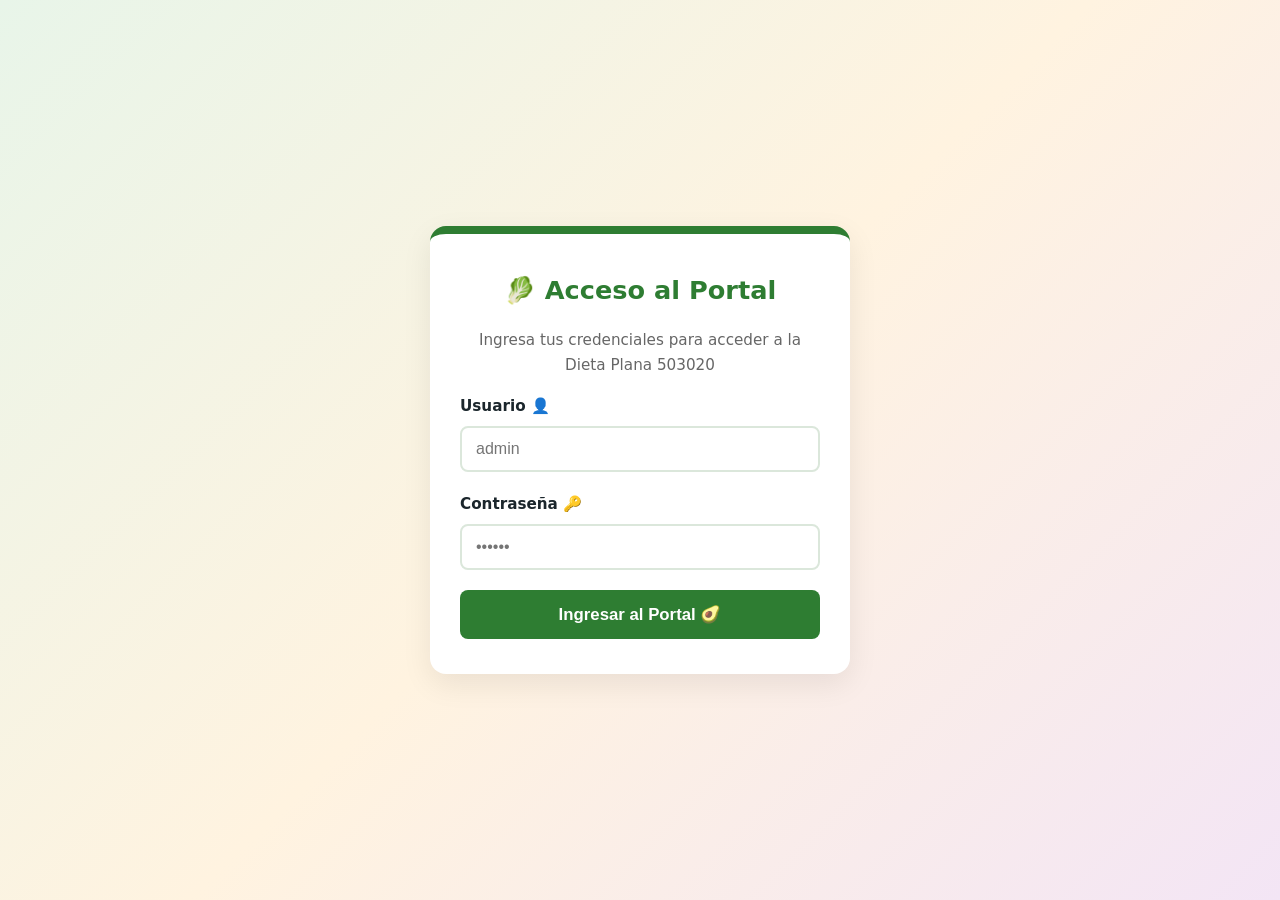
<file: index.html>
<!DOCTYPE html>
<html lang="es">
<head>
  <meta charset="UTF-8">
  <meta name="viewport" content="width=device-width, initial-scale=1.0">
  <title>Dieta Plana 503020 - Vida y Esperanza</title>
  <link rel="stylesheet" href="css/styles.css">
  <script src="js/auth.js"></script>
</head>
<body>

  <!-- Sección de Login -->
  <div id="login-section" class="login-wrapper">
    <div class="login-box">
      <h2>🥬 Acceso al Portal</h2>
      <p style="color:#666; font-size:0.95rem;">Ingresa tus credenciales para acceder a la Dieta Plana 503020</p>
      <form onsubmit="login(event)">
        <div class="form-group">
          <label for="username">Usuario 👤</label>
          <input type="text" id="username" required placeholder="admin" autocomplete="username">
        </div>
        <div class="form-group">
          <label for="password">Contraseña 🔑</label>
          <input type="password" id="password" required placeholder="••••••" autocomplete="current-password">
        </div>
        <button type="submit" class="btn-login">Ingresar al Portal 🥑</button>
        <div id="error-msg" class="error-msg">⚠️ Usuario o contraseña incorrectos. (admin / ies21)</div>
      </form>
    </div>
  </div>

  <!-- Contenido Principal -->
  <div id="dashboard-section" style="display: none;">
    <header>
      <h1>🥗 Dieta Plana 503020 - Salud, Vida & Esperanza</h1>
      <p>Modelo Nutritivo y Nutrigenético de Renaturalización Orgánica</p>
    </header>

    <nav>
      <a href="index.html" class="active">🏠 Inicio</a>
      <a href="textos/fundamentos.html">🧬 Fundamentos</a>
      <a href="textos/grupos.html">🥦 Grupos (50/30/20)</a>
      <a href="recetas/menu_recetas.html">🍲 Menús y Recetas</a>
      <a href="https://purasalud7278.blogspot.com/" target="_blank" rel="noopener noreferrer">✍️ Apuntes</a>
      <a href="bibliografia/fuentes.html">📖 Bibliografía</a>
      <button onclick="logout()" class="btn-logout">Cerrar Sesión 🔓</button>
    </nav>

    <div class="container">
      <div class="card card-verde">
        <h2>🌱 Bienvenida e Introducción</h2>
        <p>La <strong>Dieta Plana 503020</strong> es un modelo de alimentación saludable y de renaturalización orgánica desarrollado por el investigador peruano <strong>Nimer Simeón</strong>. Se fundamenta en los descubrimientos de la <em>nutrigenética</em>, la bioquímica celular y el equilibrio fisiológico natural del organismo.</p>
        <p>Este sistema propone una distribución armónica de los alimentos en el plato diario para garantizar la óptima asimilación de nutrientes, prevenir la sobre-fermentación gastrointestinal y promover la regeneración del ADN celular.</p>
      </div>

      <div class="grid-2">
        <div class="card card-naranja">
          <h2>📊 La Regla del Plato 50 / 30 / 20</h2>
          <ul>
            <li><span class="badge badge-verde">50%</span> <strong>Fosfatos (Verduras, Hortalizas y Frutas) 🥗:</strong> Aportan alcalinidad, enzimas, minerales y antioxidantes. Deben integrarse al menos <strong>4 colores</strong> vivos en cada comida principal.</li>
            <li><span class="badge badge-naranja">30%</span> <strong>Azúcares Saludables (Tubérculos y Cereales Integrales) 🥔🌾:</strong> Carbohidratos complejos que entregan energía sostenida de liberación lenta.</li>
            <li><span class="badge badge-rojo">20%</span> <strong>Nitrógenos (Proteínas Vegetales / Transición) 🫘🍗:</strong> Legumbres, oleaginosas, y proteínas magras de transición sin combinaciones pesadas.</li>
          </ul>
        </div>

        <div class="card card-morado">
          <h2>✨ Principios de Salud y Esperanza</h2>
          <p>La Dieta Plana 503020 no es solo un plan nutricional, sino una filosofía de bienestar integral que cuida el cuerpo, la mente y el espíritu.</p>
          <p>Las Sagradas Escrituras enseñan la estrecha relación entre la alimentación y el diseño original de la creación. En 
            <a class="bible-link" href="https://www.biblegateway.com/passage/?search=G%C3%A9nesis+1%3A29&version=RVR1960" target="_blank" rel="noopener">Génesis 1:29 📖</a> 
            se nos recuerda el alimento provisto en el principio: <em>"He aquí que os he dado toda planta que da semilla... os serán para comer"</em>.
          </p>
          <p>Asimismo, en 
            <a class="bible-link" href="https://www.biblegateway.com/passage/?search=1+Corintios+10%3A23&version=RVR1960" target="_blank" rel="noopener">1 Corintios 10:23 📖</a> 
            se nos motiva al dominio propio y la templanza en nuestras elecciones cotidianas.
          </p>
        </div>
      </div>

      <div class="card card-rojo">
        <h2>🌈 Los 4 Colores Fundamentales de los Vegetales</h2>
        <p>Para asegurar una sinergia biológica perfecta, cada plato principal debe incluir la variedad cromática de las hortalizas:</p>
        <div class="grid-2" style="margin-top:15px;">
          <div>
            <p><span class="badge badge-verde">Verde 🥬</span> Lechuga, acelga, espinaca, apio, brócoli, pepino y espárragos. (Ricos en clorofila y magnesio).</p>
            <p><span class="badge badge-rojo">Rojo 🍅</span> Tomate, pimiento rojo, rábano. (Ricos en licopeno y antioxidantes de regeneración).</p>
          </div>
          <div>
            <p><span class="badge badge-naranja">Naranja / Amarillo 🥕</span> Zanahoria, calabaza, zapallo, choclo. (Ricos en betacarotenos y provitamina A).</p>
            <p><span class="badge badge-morado">Morado 🍆</span> Berenjena, remolacha, col morada, aceitunas. (Ricos en antocianinas y protectores celulares).</p>
          </div>
        </div>
      </div>
    </div>

    <footer>
      <p>🥗 Dieta Plana 503020 — Proyecto de Nutrición, Nutrigenética y Bienestar. Diseñado para GitHub & Vercel.</p>
    </footer>
  </div>

</body>
</html>
</file>
<file: css/styles.css>
/* CSS - Dieta Plana 503020 */
:root {
  --verde-hoja: #2e7d32;
  --verde-suave: #e8f5e9;
  --rojo-tomate: #c62828;
  --rojo-suave: #ffebee;
  --naranja-zanahoria: #e65100;
  --naranja-suave: #fff3e0;
  --morado-berenjena: #6a1b9a;
  --morado-suave: #f3e5f5;
  --texto-principal: #1b262c;
  --fondo-pagina: #f4f8f4;
  --blanco: #ffffff;
  --borde-suave: #dbe7db;
}

* {
  box-sizing: border-box;
}

body {
  font-family: 'Segoe UI', system-ui, -apple-system, BlinkMacSystemFont, Roboto, sans-serif;
  background-color: var(--fondo-pagina);
  color: var(--texto-principal);
  margin: 0;
  padding: 0;
  line-height: 1.7;
}

/* Header & Banner */
header {
  background: linear-gradient(135deg, #1b5e20, #2e7d32, #43a047);
  color: var(--blanco);
  padding: 2rem 1rem;
  text-align: center;
  box-shadow: 0 4px 10px rgba(0,0,0,0.12);
}

header h1 {
  margin: 0 0 8px 0;
  font-size: 2.2rem;
  letter-spacing: 0.5px;
}

header p {
  margin: 0;
  font-size: 1.1rem;
  opacity: 0.95;
}

/* Navigation */
nav {
  background-color: var(--verde-suave);
  padding: 12px 20px;
  display: flex;
  justify-content: center;
  align-items: center;
  gap: 12px;
  flex-wrap: wrap;
  border-bottom: 2px solid #c8e6c9;
  position: sticky;
  top: 0;
  z-index: 100;
}

nav a {
  color: var(--verde-hoja);
  text-decoration: none;
  font-weight: 700;
  padding: 8px 16px;
  border-radius: 20px;
  transition: all 0.25s ease;
  font-size: 0.95rem;
}

nav a:hover, nav a.active {
  background-color: var(--verde-hoja);
  color: var(--blanco);
  box-shadow: 0 2px 6px rgba(46,125,50,0.3);
}

/* Main Layout */
.container {
  max-width: 1050px;
  margin: 30px auto;
  padding: 0 20px;
}

/* Cards & Sections */
.card {
  background: var(--blanco);
  border-radius: 14px;
  padding: 28px;
  margin-bottom: 30px;
  box-shadow: 0 4px 15px rgba(0,0,0,0.04);
  border: 1px solid var(--borde-suave);
  transition: transform 0.2s ease;
}

.card:hover {
  transform: translateY(-2px);
}

.card-verde { border-top: 6px solid var(--verde-hoja); }
.card-rojo { border-top: 6px solid var(--rojo-tomate); }
.card-naranja { border-top: 6px solid var(--naranja-zanahoria); }
.card-morado { border-top: 6px solid var(--morado-berenjena); }

h2 {
  margin-top: 0;
  font-size: 1.6rem;
  display: flex;
  align-items: center;
  gap: 10px;
}

.card-verde h2 { color: var(--verde-hoja); }
.card-rojo h2 { color: var(--rojo-tomate); }
.card-naranja h2 { color: var(--naranja-zanahoria); }
.card-morado h2 { color: var(--morado-berenjena); }

/* Badges & Color Markers */
.badge {
  display: inline-block;
  padding: 4px 12px;
  border-radius: 12px;
  font-weight: 700;
  font-size: 0.85rem;
  margin-right: 6px;
}
.badge-verde { background-color: var(--verde-suave); color: var(--verde-hoja); }
.badge-rojo { background-color: var(--rojo-suave); color: var(--rojo-tomate); }
.badge-naranja { background-color: var(--naranja-suave); color: var(--naranja-zanahoria); }
.badge-morado { background-color: var(--morado-suave); color: var(--morado-berenjena); }

/* Bible Links */
.bible-link {
  color: var(--morado-berenjena);
  font-weight: 700;
  text-decoration: none;
  background-color: var(--morado-suave);
  padding: 3px 10px;
  border-radius: 6px;
  border: 1px solid #e1bee7;
  transition: all 0.2s ease;
  display: inline-flex;
  align-items: center;
  gap: 5px;
}

.bible-link:hover {
  background-color: var(--morado-berenjena);
  color: var(--blanco);
}

/* Authentication Screen */
.login-wrapper {
  min-height: 100vh;
  display: flex;
  justify-content: center;
  align-items: center;
  background: linear-gradient(135deg, #e8f5e9 0%, #fff3e0 50%, #f3e5f5 100%);
  padding: 20px;
}

.login-box {
  width: 100%;
  max-width: 420px;
  background: var(--blanco);
  padding: 35px 30px;
  border-radius: 16px;
  box-shadow: 0 10px 30px rgba(0,0,0,0.08);
  border-top: 8px solid var(--verde-hoja);
  text-align: center;
}

.login-box h2 {
  justify-content: center;
  color: var(--verde-hoja);
  margin-bottom: 8px;
}

.form-group {
  margin-bottom: 20px;
  text-align: left;
}

.form-group label {
  display: block;
  margin-bottom: 6px;
  font-weight: 700;
  color: var(--texto-principal);
  font-size: 0.95rem;
}

.form-group input {
  width: 100%;
  padding: 12px 14px;
  border: 2px solid var(--borde-suave);
  border-radius: 8px;
  font-size: 1rem;
  outline: none;
  transition: border-color 0.2s;
}

.form-group input:focus {
  border-color: var(--verde-hoja);
}

.btn-login {
  width: 100%;
  background-color: var(--verde-hoja);
  color: var(--blanco);
  padding: 14px;
  border: none;
  border-radius: 8px;
  font-size: 1.05rem;
  font-weight: 700;
  cursor: pointer;
  transition: background 0.2s;
}

.btn-login:hover {
  background-color: #1b5e20;
}

.btn-logout {
  background-color: var(--rojo-tomate);
  color: var(--blanco);
  border: none;
  padding: 8px 16px;
  border-radius: 20px;
  cursor: pointer;
  font-weight: 700;
  font-size: 0.9rem;
  margin-left: auto;
  transition: background 0.2s;
}

.btn-logout:hover {
  background-color: #b71c1c;
}

.error-msg {
  color: var(--rojo-tomate);
  background-color: var(--rojo-suave);
  padding: 10px;
  border-radius: 6px;
  margin-top: 15px;
  font-size: 0.9rem;
  font-weight: 600;
  display: none;
}

/* Grid layout for features */
.grid-2 {
  display: grid;
  grid-template-columns: repeat(auto-fit, minmax(300px, 1fr));
  gap: 20px;
}

footer {
  text-align: center;
  padding: 25px;
  color: #666;
  font-size: 0.9rem;
  border-top: 1px solid var(--borde-suave);
  margin-top: 40px;
  background-color: var(--blanco);
}
</file>
